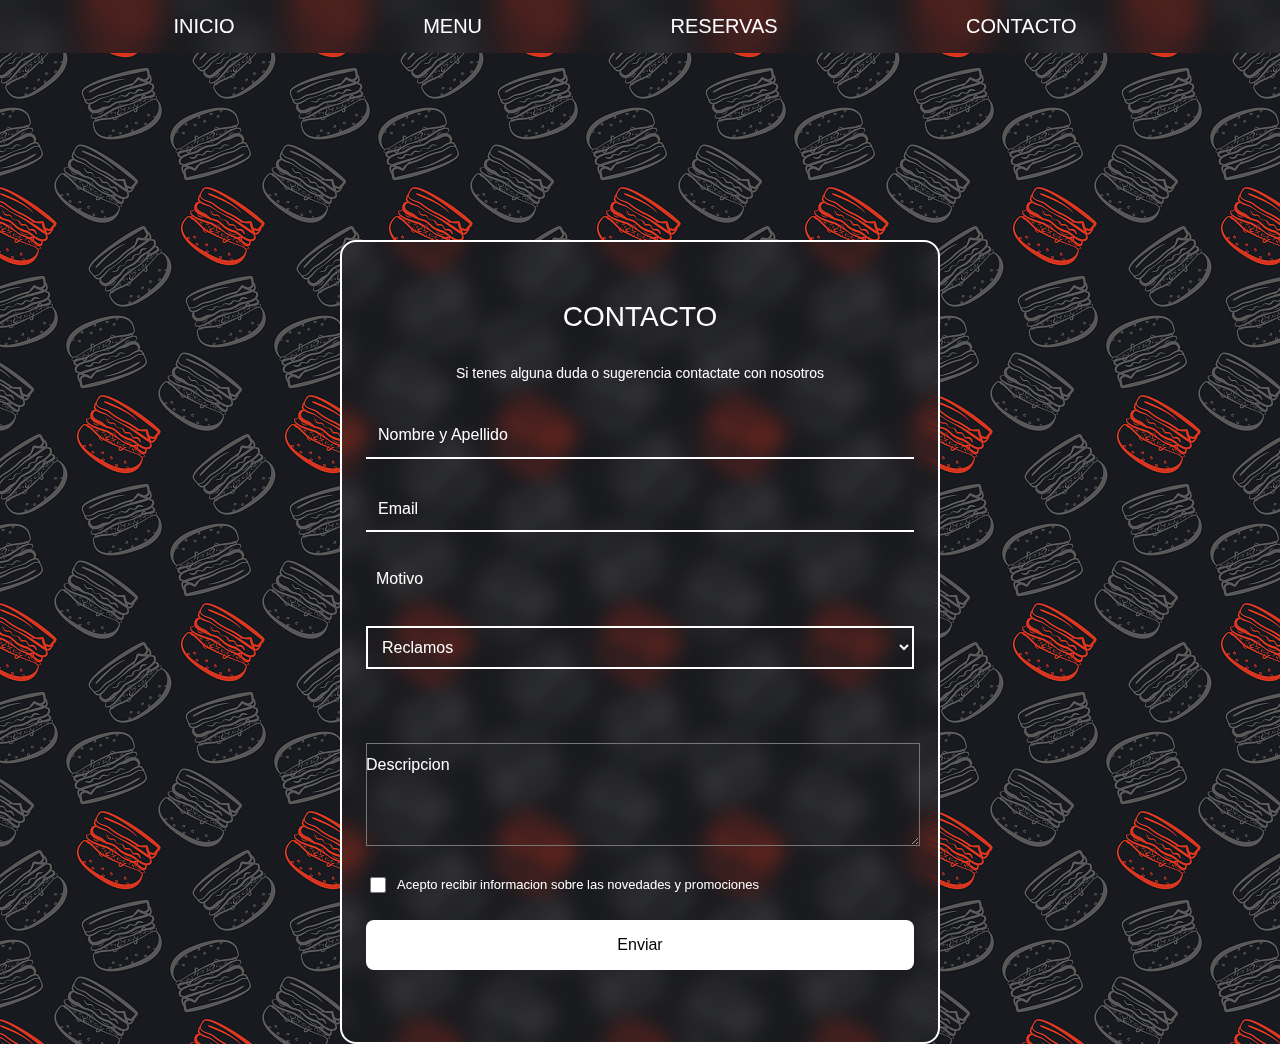
<file: CONTACTO/index.html>
<!DOCTYPE html>
<html lang="en">
  <head>
    <meta charset="UTF-8" />
    <meta name="viewport" content="width=device-width, initial-scale=1.0" />
    <link rel="stylesheet" href="./style.css" />
    <link rel="shortcut icon" href="/IMG/logo.png" type="image/png" />
    <title>Restaurante</title>
  </head>
  <body>
    <header>
      <nav class="barra-navegacion">
        <a href="/index.html" class="nav-item">Inicio</a>
        <a href="/MENU/index.html" class="nav-item">Menu</a>
        <a href="/RESERVAS/index.html" class="nav-item">Reservas</a>
        <a href="#" class="nav-item">Contacto</a>
      </nav>
    </header>

    <main>
      <div class="login">
        <form action="" class="container">
          <h1 class="login__title">CONTACTO</h1>
          <p class="duda">
            Si tenes alguna duda o sugerencia contactate con nosotros
          </p>

          <div class="login__content">
            <div class="login__box">
              <i class="ri-user-3-line login__icon"></i>

              <div class="login__box-input">
                <input
                  type="text"
                  required
                  name="name"
                  class="login__input"
                  id="name"
                  placeholder=" "
                />
                <label for="login-email" class="login__label"
                  >Nombre y Apellido</label
                >
              </div>
            </div>

            <div class="login__box">
              <i class="ri-user-3-line login__icon"></i>
              <div class="login__box-input">
                <input
                  type="email"
                  required
                  class="login__input"
                  id="login-email"
                  placeholder=" "
                />
                <label for="login-email" class="login__label">Email</label>
              </div>
            </div>

            <label for="text" class="motivo">Motivo</label>
            <select name="motivo" id="motivo">
              <option value="reclamos" class="value-fondo">Reclamos</option>
              <option value="elogios" class="value-fondo">Elogios</option>
              <option value="info" class="value-fondo">
                Informacion/Consultas
              </option>
              <option value="sugerencias" class="value-fondo">
                Sugerencias
              </option></select
            ><br />

            <div class="login__box-input">
              <textarea
                required
                class="login__input"
                name="texto"
                id="texto"
                cols="50"
                rows="5"
                placeholder=" "
              ></textarea>
              <label for="text" class="login__label">Descripcion</label>
            </div>
          </div>

          <div class="login__check">
            <div class="login__check-group">
              <input
                type="checkbox"
                class="login__check-input"
                id="login-check"
              />
              <label for="login-check" class="login__check-label"
                >Acepto recibir informacion sobre las novedades y
                promociones</label
              >
            </div>
          </div>

          <button type="submit" class="login__button">Enviar</button>
        </form>
      </div>
    </main>
  </body>
</html>
</file>
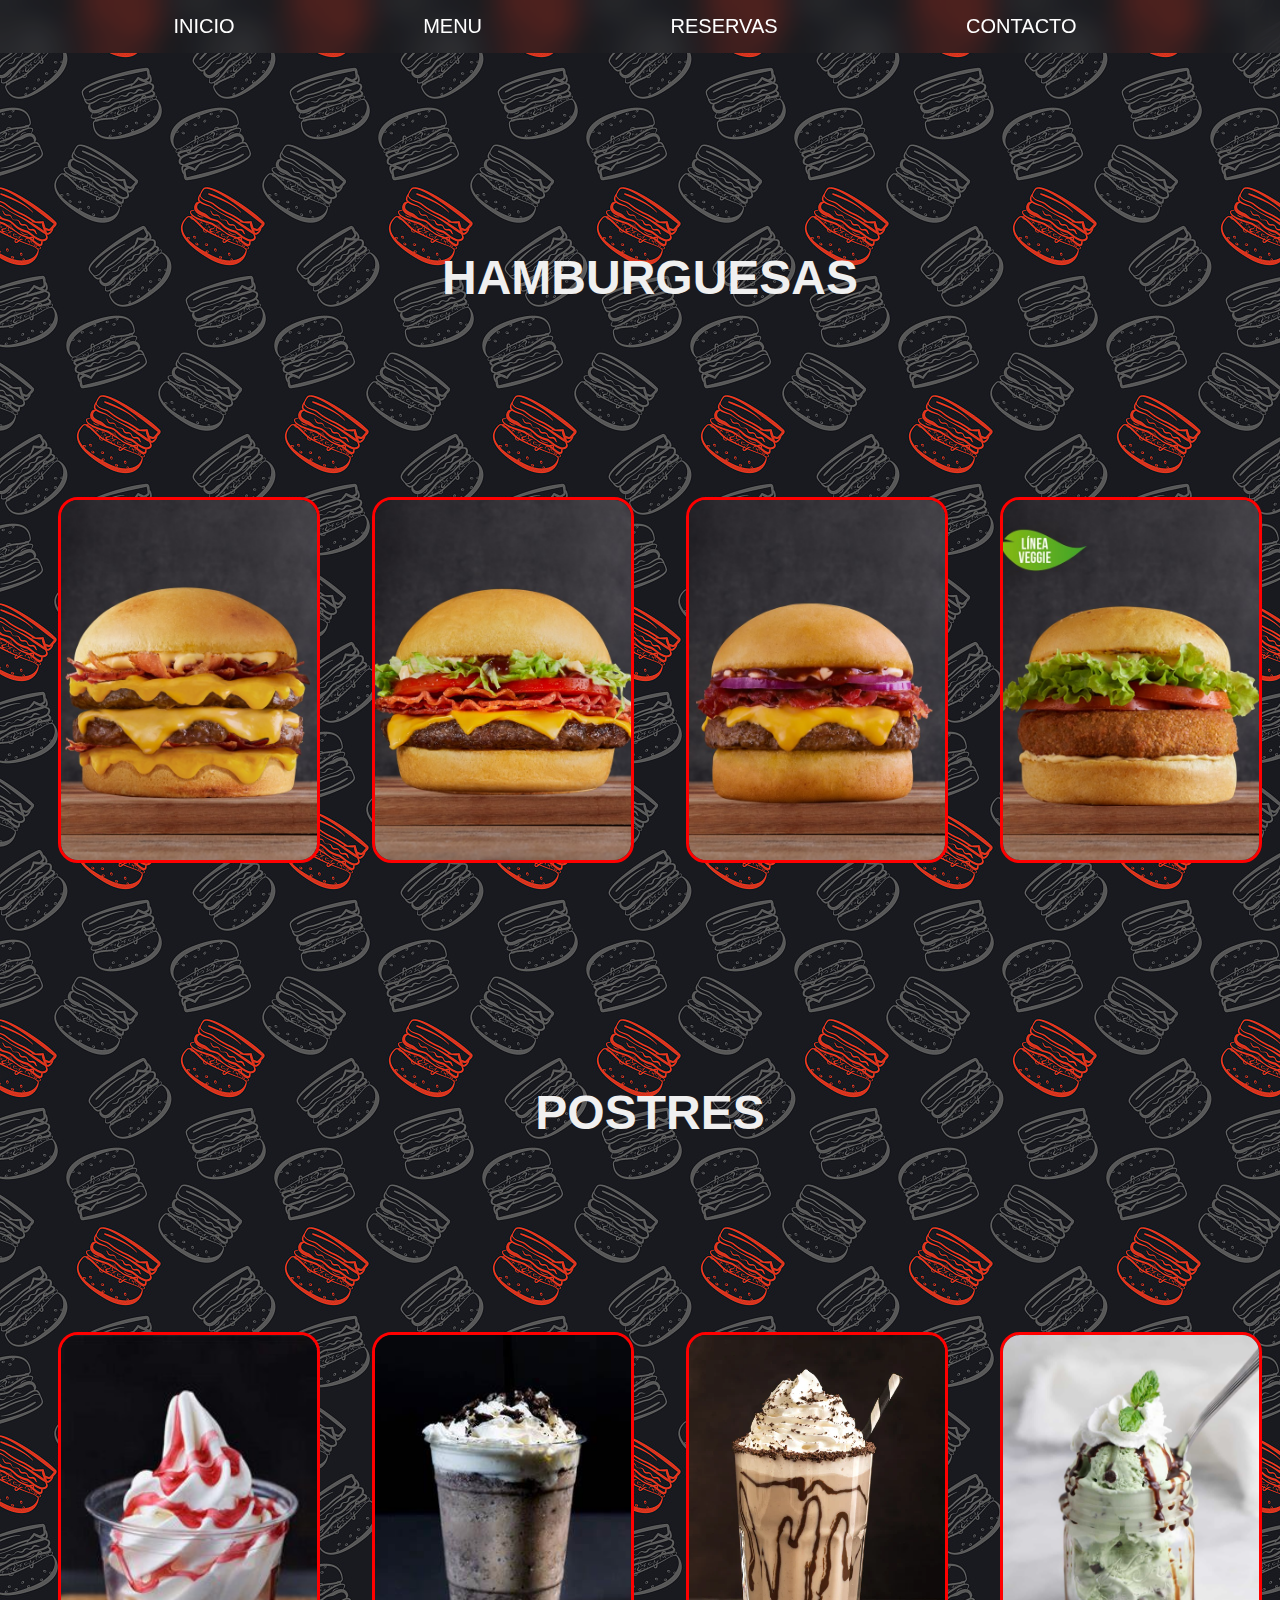
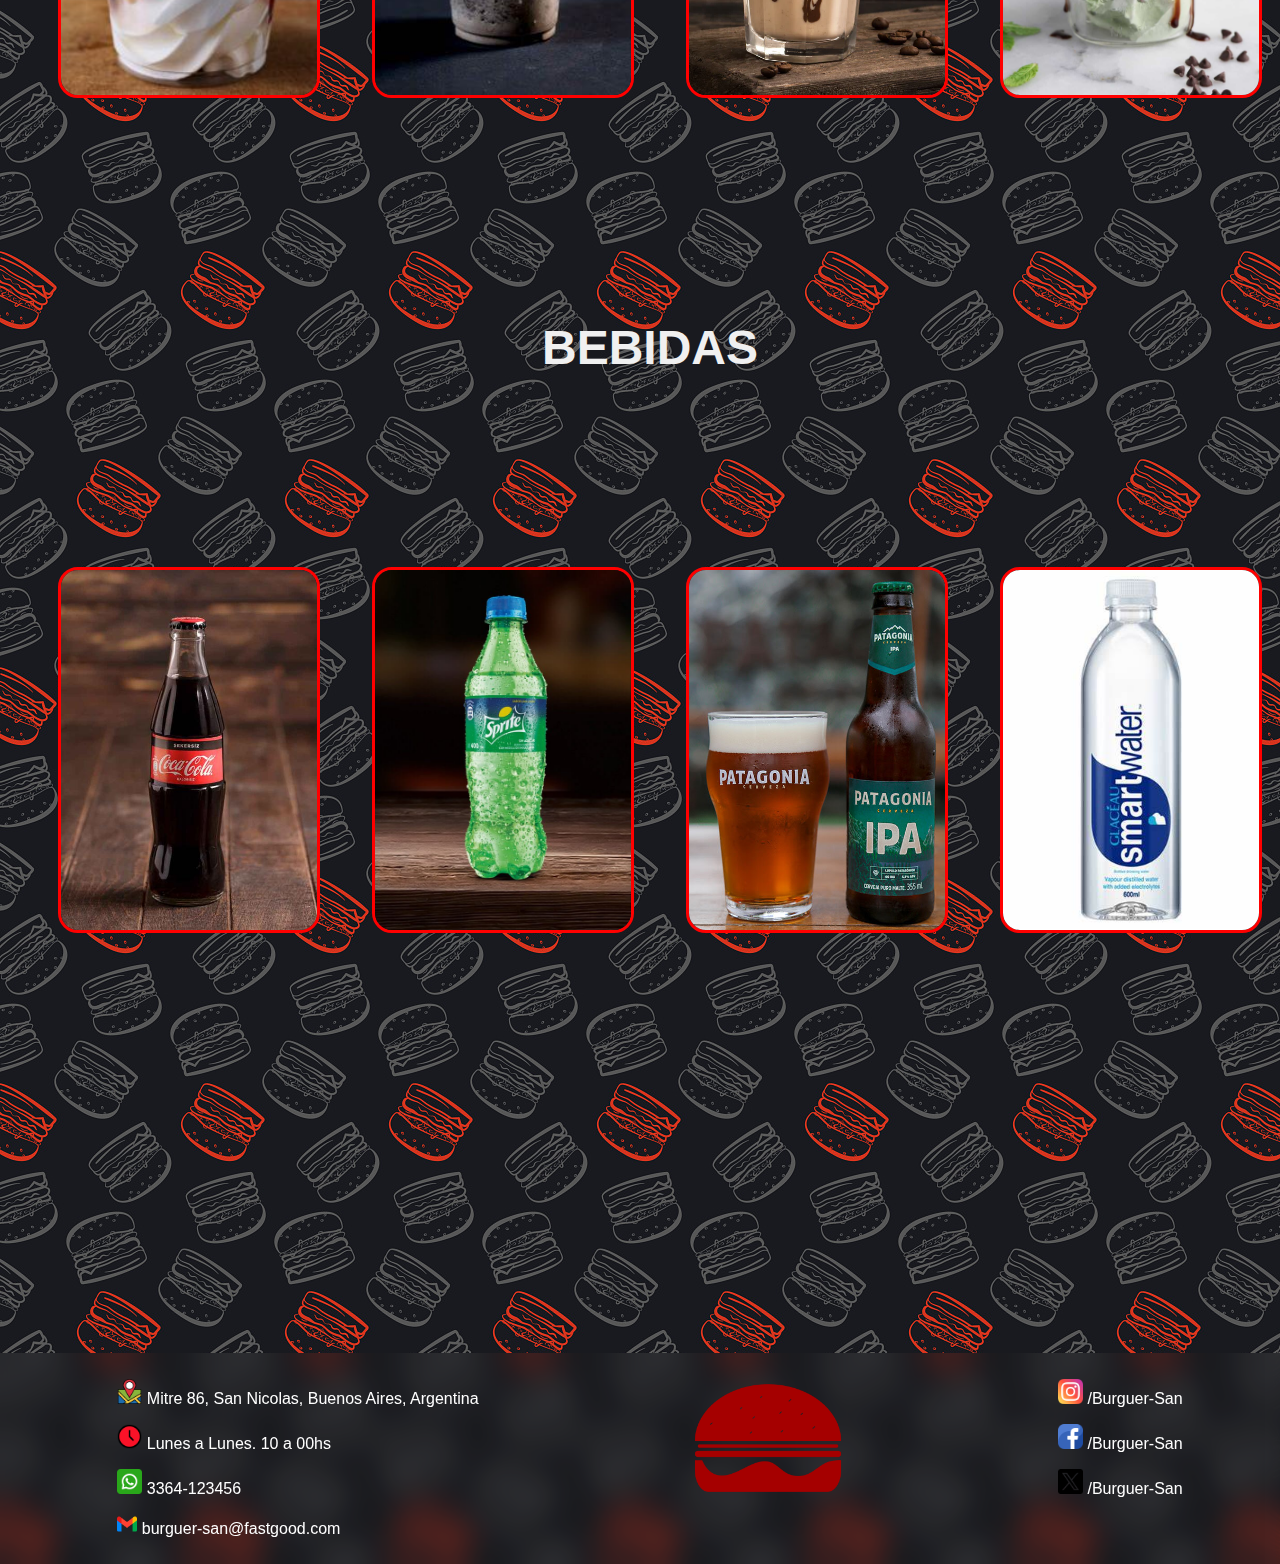
<file: MENU/index.html>
<!DOCTYPE html>
<html lang="en">
  <head>
    <meta charset="UTF-8" />
    <meta name="viewport" content="width=device-width, initial-scale=1.0" />
    <link rel="stylesheet" href="./style.css" />
    <link rel="shortcut icon" href="/logo.png" type="image/png" />
    <title>Restaurante</title>
  </head>
  <body>
    <header>
    <nav class="barra-navegacion">
        <a href="/index.html" class="nav-item">Inicio</a></li>
        <a href="#" class="nav-item">Menu</a>
        <a href="/RESERVAS/index.html" class="nav-item">Reservas</a>
        <a href="/CONTACTO/index.html" class="nav-item">Contacto</a>
    </nav>
  </header>

    <main>
      <div class="cont-h1">
        <h1>HAMBURGUESAS</h1>
      </div>

      <div class="blog">
        <div class="card">
          <img src="./IMG/hambur.jpg" class="logo"  alt="Logo" />
          <div class="textBox">
            <p class="text head">CHEDDAR & BACON</p>
            <span>
              &nbsp;&nbsp; &nbsp;&nbsp;&nbsp;&nbsp;&nbsp;&nbsp;&nbsp; EDICION
              LIMITADA
              <br /><br />
              Hamburguesa Doble 100% Carne Premium de Novillo de 120gr, 4 fetas
              de cheddar, abundante cheddar liquido, doble panceta crocante y
              salsa.</span
            >
            <p class="text price">$10.000</p>
          </div>
        </div>

        <div class="card">
          <img src="./IMG/hambur2.jpg" class="logo" alt="Logo" />
          <div class="textBox">
            <p class="text head">SUPER BURGUER</p>
            <span>
              Hamburguesa de carne 120g, lechuga, tomate, cheddar, panceta
              crocante, barbacoa y salsa <br /><br />&nbsp;&nbsp;
              &nbsp;&nbsp;&nbsp;&nbsp;&nbsp;&nbsp;&nbsp;&nbsp;&nbsp;SIMPLE |
              DOBLE</span
            >
            <p class="text price">$7.000</p>
          </div>
        </div>

        <div class="card">
          <img src="./IMG/hambur4.jpg" class="logo"  alt="Logo" />
          <div class="textBox">
            <p class="text head">SANTI BACON</p>
            <span
              >Hamburguesa de carne 120g, cheddar, panceta crocante, barbacoa,
              cebolla morada y salsa<br /><br />&nbsp;&nbsp;
              &nbsp;&nbsp;&nbsp;&nbsp;&nbsp;&nbsp;&nbsp;&nbsp;&nbsp; SIMPLE |
              DOBLE
            </span>
            <p class="text price">$5.999</p>
          </div>
        </div>

        <div class="card">
          <img src="./IMG/veggie.jpg" class="logo" alt="Logo" />
          <div class="textBox">
            <p class="text head">SANTI VEGGIE</p>
            <span
              >Medallon de portobellos con muzarella, lechuga, tomate y salsa
            </span>
            <p class="text price">$4.000</p>
          </div>
        </div>
      </div>

      <div class="cont-h1">
        <h1>POSTRES</h1>
      </div>

      <div class="blog">
        <div class="card">
          <img src="./IMG/helado.jpg" class="logo" alt="Logo" />
          <div class="textBox">
            <p class="text head" style="color: red">SUNDAE CREMA</p>
            <span style="color: white"
              >Crema americana y salsa de frutilla</span
            >
            <p class="text price" style="color: rgb(170, 0, 0)">$3.500</p>
          </div>
        </div>

        <div class="card">
          <img
            src="./IMG/helado-oreo.jpg"
            class="logo"
            alt="Logo"
          />
          <div class="textBox">
            <p class="text head" style="color: rgb(134, 36, 36)">SUNDAE OREO</p>
            <span>Crema americana, chocolate y oreos</span>
            <p class="text price" style="color: lightblue">$4.500</p>
          </div>
        </div>

        <div class="card">
          <img
            src="./IMG/helado-cafe.webp"
            class="logo"
            alt="Logo"
          />
          <div class="textBox">
            <p class="text head" style="color: rgb(186, 68, 68)">SUNDAE DDL</p>
            <span>Dulce de leche, crema chantilly y salsa de chocolate</span>
            <p class="text price" style="color: lightblue">$3.500</p>
          </div>
        </div>

        <div class="card">
          <img
            src="./IMG/helado-menta.jpg"
            class="logo"
            alt="Logo"
          />
          <div class="textBox">
            <p class="text head" style="color: greenyellow">SUNDAE MENTA</p>
            <span style="color: black"
              >Menta granizada, crema chantilly y salsa de dulce de leche</span
            >
            <p class="text price" style="color: rgb(153, 255, 0)">$3.500</p>
          </div>
        </div>
      </div>

      <div class="cont-h1">
        <h1>BEBIDAS</h1>
      </div>
      <div class="blog">
        <div class="card bebida">
          <img src="./IMG/coca_cola.jpg" class="logo"  alt="Logo" />
          <div class="textBox coca">
            <p class="text head" style="color: red">COCA-COLA</p>
            <p class="text price" style="color: red">$2.000</p>
          </div>
        </div>

        <div class="card bebida sp">
          <img src="./IMG/sprite.jpg" class="logo sp"  alt="Logo" />
          <div class="textBox">
            <p class="text head" style="color: rgb(0, 255, 0)">SPRITE</p>
            <p class="text price" style="color: rgb(255, 255, 255)">$2.000</p>
          </div>
        </div>

        <div class="card cerv">
          <img src="./IMG/patagonia.jpg" class="logo" alt="Logo" />
          <div class="textBox">
            <p class="text head" style="color: rgb(13, 150, 13)">PATAGONIA</p>
            <p class="text price" style="color: rgb(39, 216, 39)">$5.000</p>
          </div>
        </div>

        <div class="card agua">
          <img src="./IMG/agua.jpg" class="logo" alt="Logo" />
          <div class="textBox">
            <p class="text head" style="color: blue">SMARTWATER</p>
            <p class="text price" style="color: lightblue">$1.500</p>
          </div>
        </div>
      </div>
    </main>

    <footer>
      <div class="footer-direction" id="info-contact">
        <p>
          <img src="/IMG/mapa.png" width="25px" alt="mapa" />
          Mitre 86, San Nicolas, Buenos Aires, Argentina
        </p>
        <p>
          <img src="/IMG/reloj.png" width="25px" alt="reloj" /> Lunes a Lunes.
          10 a 00hs
        </p>
        <p>
          <img src="/IMG/whatsapp.png" width="25px" alt="whatsapp" />
          3364-123456
        </p>
        <p>
          <img src="/IMG/gmail.png" width="20px" alt="logo" />
          burguer-san@fastgood.com
        </p>
      </div>
      <div class="logo-footer">
        <img src="/IMG/logo.png" width="150px" alt="logo" />
      </div>
      <div class="footer-social-media">
        <p>
          <i class="instagram"></i
          ><span
            ><img src="/IMG/instagram.png" width="25px" alt="instagram" />
            /Burguer-San</span
          >
        </p>
        <p>
          <i class="facebook"></i
          ><span
            ><img src="/IMG/facebook.png" width="25px" alt="facebook" />
            /Burguer-San</span
          >
        </p>
        <p>
          <i class="twitter"></i
          ><span
            ><img src="/IMG/twitter.png" width="25px" alt="twitter" />
            /Burguer-San</span
          >
        </p>
      </div>
    </footer>
  </body>
</html>
</file>
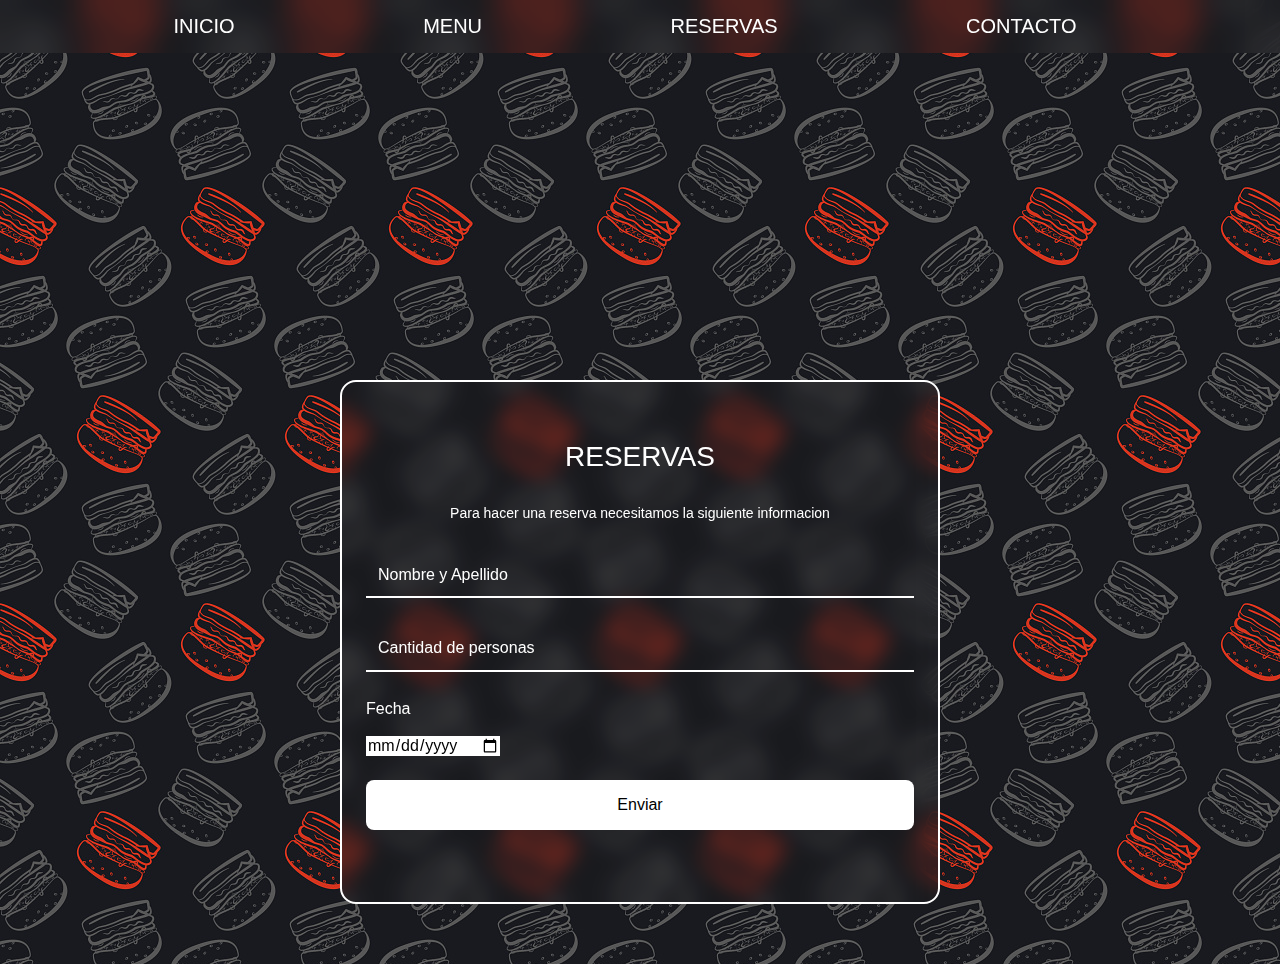
<file: RESERVAS/index.html>
<!DOCTYPE html>
<html lang="en">
  <head>
    <meta charset="UTF-8" />
    <meta name="viewport" content="width=device-width, initial-scale=1.0" />
    <link rel="stylesheet" href="./style.css" />
    <link rel="shortcut icon" href="/logo.png" type="image/png" />
    <title>Restaurante</title>
  </head>
  <body>
    <header>
      <nav class="barra-navegacion">
        <a href="/index.html" class="nav-item">Inicio</a>
        <a href="/MENU/index.html" class="nav-item">Menu</a>
        <a href="#" class="nav-item">Reservas</a>
        <a href="/CONTACTO/index.html" class="nav-item">Contacto</a>
      </nav>
    </header>
    <main>
      <div class="login">
        <form action="" class="container">
          <h1 class="login__title">RESERVAS</h1>
          <p class="duda">
            Para hacer una reserva necesitamos la siguiente informacion
          </p>

          <div class="login__content">
            <div class="login__box">
              <i class="ri-user-3-line login__icon"></i>

              <div class="login__box-input">
                <input
                  type="text"
                  required
                  name="name"
                  class="login__input"
                  id="name"
                  placeholder=" "
                />
                <label for="login-email" class="login__label"
                  >Nombre y Apellido</label
                >
              </div>
            </div>

            <div class="login__box">
              <i class="ri-user-3-line login__icon"></i>

              <div class="login__box-input">
                <input
                  type="text"
                  required
                  name="name"
                  class="login__input"
                  id="name"
                  placeholder=" "
                />
                <label for="login-email" class="login__label"
                  >Cantidad de personas</label
                >
              </div>
            </div>

            <div class="login_box-input">
              <label for="fecha">Fecha</label> <br /><br />
              <input type="date" required name="fecha" id="fecha" />
            </div>
          </div>
          <button type="submit" class="login__button">Enviar</button>
        </form>
      </div>
    </main>
  </body>
</html>
</file>
<file: CONTACTO/style.css>
body {
  margin: 0;
  padding: 0;
  font-family: "Poppins", sans-serif;
  background-image: url(./IMG/fondo-hamb.jpg);
  color: hsl(0, 0%, 100%);
  display: flex;
  flex-direction: column;
  align-items: center;
}

header {
  width: 100vw;
}

.barra-navegacion {
  background-color: hsla(0, 0%, 10%, 0.1);
  backdrop-filter: blur(15px);
  padding: 15px;

  display: flex;
  justify-content: space-evenly;
  align-items: center;
  width: 100%;

  position: fixed;
  top: 0;
  right: 0;
  z-index: 1;
  font-size: 20px;
  opacity: 1;
}

.nav-item {
  color: #fff;
  text-transform: uppercase;
  text-decoration: none;
  transition: all 0.3s;
}

.nav-item:hover {
  letter-spacing: 2px;
  border: 1px solid gold;
  padding: 8px;
  border-radius: 10px;
}

input,
button {
  font-size: 1rem;
  font-family: "Poppins", sans-serif;
}

input,
button {
  border: none;
  outline: none;
}

img {
  max-width: 100%;
  height: auto;
}

.login {
  display: flex;
  justify-content: center;
  align-items: center;
  width: 100vw;
  height: 100vh;
  padding: 2rem;
}

.duda {
  font-size: 14px;
  margin-bottom: 2rem;
  text-align: center;
}

#motivo {
  padding: 10px;
  font-size: 16px;
  background-color: hsla(0, 0%, 10%, 0.1);
  border: 2px solid white;
  backdrop-filter: blur(10px);
  color: #fff;
}

.motivo {
  padding: 10px;
}
.value-fondo {
  color: #000;
}

.container {
  position: relative;
  background-color: hsla(0, 0%, 10%, 0.1);
  border: 2px solid white;
  margin-top: 20rem;
  margin-inline: 1.5rem;
  padding: 2.5rem 1.5rem;
  border-radius: 1rem;
  backdrop-filter: blur(10px);

  /* Para ajustar el tamaño del contenedor */
  width: 100%;
  max-width: 600px; /* Limitar el ancho máximo */
  box-sizing: border-box; /* Asegurarse de que padding y border se incluyan en el ancho total */
}

.login__title {
  text-align: center;
  font-size: 1.75rem;
  font-weight: 500;
  margin-bottom: 2rem;
}

.login__content,
.login__box {
  display: grid;
}

.login__content {
  row-gap: 1.75rem;
  margin-bottom: 1.5rem;
}

.login__box {
  grid-template-columns: max-content 1fr;
  align-items: center;
  column-gap: 0.75rem;
  border-bottom: 2px solid hsl(0, 0%, 100%);
}

.login__icon,
.login__eye {
  font-size: 1.25rem;
}

.login__input {
  width: 100%;
  padding-block: 0.8rem;
  background: none;
  color: hsl(0, 0%, 100%);
  position: relative;
  z-index: 1;
}

.login__box-input {
  position: relative;
}

.login__label {
  position: absolute;
  left: 0;
  top: 13px;
  font-weight: 500;
  transition: top 0.3s, font-size 0.3s;
}

.login__eye {
  position: absolute;
  right: 0;
  top: 18px;
  z-index: 10;
  cursor: pointer;
}

.login__box:nth-child(2) input {
  padding-right: 1.8rem;
}

.login__check,
.login__check-group {
  display: flex;
  align-items: center;
  justify-content: space-between;
}

.login__check {
  margin-bottom: 1.5rem;
}

.login__check-label,
.login__forgot,
.login__register {
  font-size: 0.813rem;
}

.login__check-group {
  column-gap: 0.5rem;
}

.login__check-input {
  width: 16px;
  height: 16px;
}

.login__forgot {
  color: hsl(0, 0%, 100%);
}

.login__forgot:hover {
  text-decoration: underline;
}

.login__button {
  width: 100%;
  padding: 1rem;
  border-radius: 0.5rem;
  background-color: hsl(0, 0%, 100%);
  font-weight: 500;
  cursor: pointer;
  margin-bottom: 2rem;
  transition: all 0.3s;
}

.login__button:hover {
  background-color: red;
  color: #fff;
  font-size: 18px;
  letter-spacing: 2px;
}

.login__input:focus + .login__label {
  top: -17px;
  font-size: 13px;
  font-weight: 600;
  color: rgb(241, 84, 84);
}

.login__input:not(:placeholder-shown).login__input:not(:focus) + .login__label {
  top: -12px;
  font-size: 0.813rem;
}

@media (min-width: 280px) and (max-width: 720px) {
  .barra-navegacion {
    font-size: 14px;
    flex-direction: column;
    padding: 10px;
    gap: 10px;
    text-align: center;
  }

  .login {
    display: flex;
    justify-content: center;
    align-items: center;
    width: 100vw; /* Asegurarse de que tome todo el ancho de la pantalla */
    height: 100vh; /* Para que ocupe toda la altura de la pantalla */
    padding: 0 20px; /* Evitar que el contenido toque los bordes */
    box-sizing: border-box;
  }

  .container {
    width: 100vh;
    max-width: 320px; /* Limitar el ancho del contenedor */
    margin: 0 auto; /* Centrar el contenedor horizontalmente */
    max-width: 320px; /* Limitar el ancho del contenedor en móviles */
    margin-top: 0; /* Eliminar margen superior */
  }
}

@media (min-width: 721px) and (max-width: 1024px) {
  .barra-navegacion {
    font-size: 18px;
    padding: 18px;
  }
}

@media (min-width: 1025px) and (max-width: 1440px) {
  .barra-navegacion {
    font-size: 20px;
  }
}
</file>
<file: MENU/style.css>
body {
  margin: 0;
  padding: 0;
  font-family: Arial, Helvetica, sans-serif;
  background-image: url(./IMG/fondo-hamb.jpg);
}

header {
  width: 100vw;
}

.barra-navegacion {
  background-color: hsla(0, 0%, 10%, 0.1);
  backdrop-filter: blur(15px);
  padding: 15px;

  display: flex;
  justify-content: space-evenly;
  align-items: center;
  width: 100%;

  position: fixed;
  top: 0;
  right: 0;
  z-index: 1;
  font-size: 20px;
}

.nav-item {
  color: #fff;
  text-transform: uppercase;
  text-decoration: none;
  transition: all 0.3s;
}

.nav-item:hover {
  letter-spacing: 2px;
  border: 1px solid gold;
  padding: 8px;
  border-radius: 10px;
}

.cont-h1 {
  width: 100vw;
  margin-top: 80px;
  padding: 10px;
  display: flex;
  justify-content: center;
  align-items: center;
  text-align: center;
  color: #f0f0f0;
  transition: all 0.5s;
}

.blog {
  display: flex;
  flex-wrap: wrap;
  justify-content: space-evenly;
  align-items: flex-start;
  padding: 20px;
  gap: 10px;
  margin-top: 50px;
  width: 100%;
}

.card {
  max-width: 500px;
  border-radius: 20px;
  display: flex;
  align-items: center;
  justify-content: center;
  color: white;
  transition: 0.2s ease-in-out;
  overflow: visible;
  position: relative;
}

.logo {
  height: 100%;
  width: 100%;
  border-radius: 20px;
  position: absolute;
  object-fit: cover;
  transition: 0.2s ease-in-out;
  border: 3px solid red;
}

.textBox {
  opacity: 0;
  display: flex;
  flex-direction: column;
  align-items: center;
  justify-content: center;
  gap: 15px;
  transition: 0.3s ease-in-out;
  z-index: 2;
}

.textBox > .text {
  font-weight: bold;
  color: #f9ed0f;
  text-align: center;
  border-bottom: 2px solid #f0f0f0;
}

.textBox > .head {
  font-size: 25px;
}

.textBox > .price {
  font-size: 20px;
  color: #f9ed0f;
}

.textBox > span {
  font-size: 15px;
  text-align: center;
  color: rgb(255, 255, 255);
}

.card:hover > .textBox {
  opacity: 1;
  margin: 10px;
}

.card:hover > .logo {
  filter: blur(10px);
  animation: anim 3s infinite;
}

h1 {
  transition: all 0.2s;
  margin: 10rem;
}

h1:hover {
  color: red;
  transform: rotate(-2deg);
  border-bottom: 2px solid gold;
}

footer {
  color: #fff;
  display: block;
  background-color: hsla(0, 0%, 10%, 0.1);
  backdrop-filter: blur(15px);
  padding: 10px;
  margin-top: 35%;
  width: 100vw;
}

.footer-ubi {
  display: flex;
  flex-direction: row;
  justify-content: space-around;
  width: 80vw;
}

.footer-ubi .logo-footer img {
  width: 25vh;
  margin-right: 10rem;
}

@keyframes anim {
  0% {
    transform: translateY(0);
  }

  50% {
    transform: translateY(-25px);
  }

  100% {
    transform: translateY(0);
  }
}

.card:hover {
  transform: scale(1.04) rotate(-1deg);
}

/* Para pantallas muy pequeñas (min-width: 280px y max-width: 720px) */

@media (min-width: 280px) and (max-width: 379px) {
  .barra-navegacion {
    font-size: 16px;
    flex-direction: column;
    gap: 10px;
  }

  header {
    margin-bottom: 50%;
  }

  .cont-h1 {
    font-size: 10px;
  }

  .blog {
    flex-direction: column;
    justify-content: center;
    padding: 10px;
    gap: 150px;
  }

  .card {
    width: 90%;
    height: 290px;
  }

  .card:hover {
    width: 100vw;
    height: 250px;
  }

  .card:hover > .logo {
    height: 50vh;
    width: 70%;
  }

  .card:hover > .textBox {
    font-size: 8px;
    opacity: 1;
    padding: 50px;
  }

  .card:hover > .textBox span {
    font-size: 18px;
  }

  .logo {
    height: 30vh;
    width: 30vh;
  }

  .textBox > .head {
    font-size: 23px;
  }

  .textBox > .price {
    font-size: 20px;
  }

  footer {
    margin-top: 50%;
    flex-direction: column;
    justify-content: center;
  }

  .footer-ubi {
    font-size: 10px;
    width: 100vw;

    flex-direction: column;
    justify-content: center;
    gap: 8px;
  }

  .footer-ubi .logo-footer img {
    width: 15vw;
  }
}

@media (min-width: 480px) and (max-width: 720px) {
  .barra-navegacion {
    font-size: 14px;
    flex-direction: column;
    gap: 10px;
  }

  header {
    margin-bottom: 50%;
  }

  .cont-h1 {
    font-size: 18px;
  }

  .blog {
    flex-direction: column;
    justify-content: center;
    padding: 10px;
    gap: 150px;
    margin-top: 10%;
  }

  .card {
    width: 100vw;
    height: 300px;
  }

  .card:hover {
    width: 100vw;
    height: 500px;
  }

  .card:hover > .logo {
    height: 50vh;
    width: 80%;
  }

  .card:hover > .textBox {
    font-size: 8px;
    opacity: 1;
    padding: 50px;
  }

  .card:hover > .textBox span {
    font-size: 18px;
  }

  .logo {
    height: 50vh;
    width: 50vh;
  }

  .textBox > .head {
    font-size: 23px;
  }

  .textBox > .price {
    font-size: 20px;
  }

  footer {
    margin-top: 50%;
  }

  .footer-ubi {
    font-size: 10px;
    width: 100vw;

    flex-direction: column;
    justify-content: center;
    gap: 8px;
  }

  .footer-ubi .logo-footer img {
    width: 15vw;
  }
}

/* Para pantallas medianas (tablets - min-width: 721px y max-width: 1024px) */
@media (min-width: 721px) and (max-width: 1024px) {
  .barra-navegacion {
    font-size: 18px;
    padding: 18px;
  }

  .blog {
    width: 95vw;
    margin: 80px 20px;
    padding: 100px;
  }

  .card {
    width: 45%;
    height: auto;
    margin: 10px;
    flex-direction: column;
  }

  .logo {
    height: auto;
    width: 100%;
  }

  .card:hover {
    width: 30vw;
    height: 3%;
    transform: scale(1.05);
  }

  .card:hover > .logo {
    height: 130%;
    width: 100%;
  }

  .card:hover > .textBox {
    font-size: 10px;
    opacity: 1;
    padding: 5px;
  }

  .card:hover > .textBox span {
    font-size: 15px;
    align-items: center;
    text-align: center;
    margin: 0 15px;
  }

  .textBox > .head {
    font-size: 22px;
  }

  .textBox > .price {
    font-size: 18px;
  }

  .footer-ubi {
    width: 70vw;
    font-size: 12px;
    margin-left: -0.5rem;
  }

  .footer-ubi .logo-footer img {
    width: 18vh;
    margin-left: 15%;
  }
}

/* Para pantallas grandes (laptops - min-width: 1025px y max-width: 1440px) */
@media (min-width: 1025px) and (max-width: 1920px) {
  .barra-navegacion {
    font-size: 20px;
  }

  .cont-h1 {
    font-size: 24px;
  }

  .card {
    width: 30vh;
    height: 30vh;
  }

  .logo {
    height: 40vh;
    width: 20vw;
  }

  .card:hover {
    width: 28vw;
    height: 34vh;
  }

  .card:hover > .logo {
    height: 150%;
    width: 80%;
  }

  .card:hover > .textBox {
    opacity: 1;
    padding: 5px;
  }

  .card:hover > .textBox span {
    font-size: 18px;
    align-items: center;
    text-align: center;
    margin: 0 30px;
  }

  .textBox > .head {
    font-size: 25px;
  }

  .textBox > .price {
    font-size: 20px;
  }

  footer {
    display: flex;
    flex-direction: row;
    justify-content: space-around;
    width: 100vw;
  }
}
</file>
<file: RESERVAS/style.css>
body {
  margin: 0;
  padding: 0;
  font-family: "Poppins", sans-serif;
  background-image: url(./IMG/fondo-hamb.jpg);
  color: hsl(0, 0%, 100%);
  display: flex;
  flex-direction: column;
  align-items: center;
}

header {
  width: 100vw;
}

.barra-navegacion {
  background-color: hsla(0, 0%, 10%, 0.1);
  backdrop-filter: blur(15px);
  padding: 15px;

  display: flex;
  justify-content: space-evenly;
  align-items: center;
  width: 100%;

  position: fixed;
  top: 0;
  right: 0;
  z-index: 1;
  font-size: 20px;
  opacity: 1;
}

.nav-item {
  color: #fff;
  text-transform: uppercase;
  text-decoration: none;
  transition: all 0.3s;
}

.nav-item:hover {
  letter-spacing: 2px;
  border: 1px solid gold;
  padding: 8px;
  border-radius: 10px;
}

input,
button {
  font-size: 1rem;
  font-family: "Poppins", sans-serif;
}

input,
button {
  border: none;
  outline: none;
}

img {
  max-width: 100%;
  height: auto;
}

.login {
  display: flex;
  justify-content: center;
  align-items: center;
  width: 100vw;
  height: 100vh;
  padding: 2rem;
}

.duda {
  font-size: 14px;
  margin-bottom: 2rem;
  text-align: center;
}

#motivo {
  padding: 10px;
  font-size: 16px;
  background-color: hsla(0, 0%, 10%, 0.1);
  border: 2px solid white;
  backdrop-filter: blur(10px);
  color: #fff;
}

.motivo {
  padding: 10px;
}
.value-fondo {
  color: #000;
}

.container {
  position: relative;
  background-color: hsla(0, 0%, 10%, 0.1);
  border: 2px solid white;
  margin-top: 20rem;
  margin-inline: 1.5rem;
  padding: 2.5rem 1.5rem;
  border-radius: 1rem;
  backdrop-filter: blur(10px);

  /* Para ajustar el tamaño del contenedor */
  width: 100%;
  max-width: 600px; /* Limitar el ancho máximo */
  box-sizing: border-box; /* Asegurarse de que padding y border se incluyan en el ancho total */
}

.login__title {
  text-align: center;
  font-size: 1.75rem;
  font-weight: 500;
  margin-bottom: 2rem;
}

.login__content,
.login__box {
  display: grid;
}

.login__content {
  row-gap: 1.75rem;
  margin-bottom: 1.5rem;
}

.login__box {
  grid-template-columns: max-content 1fr;
  align-items: center;
  column-gap: 0.75rem;
  border-bottom: 2px solid hsl(0, 0%, 100%);
}

.login__icon,
.login__eye {
  font-size: 1.25rem;
}

.login__input {
  width: 100%;
  padding-block: 0.8rem;
  background: none;
  color: hsl(0, 0%, 100%);
  position: relative;
  z-index: 1;
}

.login__box-input {
  position: relative;
}

.login__label {
  position: absolute;
  left: 0;
  top: 13px;
  font-weight: 500;
  transition: top 0.3s, font-size 0.3s;
}

.login__eye {
  position: absolute;
  right: 0;
  top: 18px;
  z-index: 10;
  cursor: pointer;
}

.login__box:nth-child(2) input {
  padding-right: 1.8rem;
}

.login__check,
.login__check-group {
  display: flex;
  align-items: center;
  justify-content: space-between;
}

.login__check {
  margin-bottom: 1.5rem;
}

.login__check-label,
.login__forgot,
.login__register {
  font-size: 0.813rem;
}

.login__check-group {
  column-gap: 0.5rem;
}

.login__check-input {
  width: 16px;
  height: 16px;
}

.login__forgot {
  color: hsl(0, 0%, 100%);
}

.login__forgot:hover {
  text-decoration: underline;
}

.login__button {
  width: 100%;
  padding: 1rem;
  border-radius: 0.5rem;
  background-color: hsl(0, 0%, 100%);
  font-weight: 500;
  cursor: pointer;
  margin-bottom: 2rem;
  transition: all 0.3s;
}

.login__button:hover {
  background-color: red;
  color: #fff;
  font-size: 18px;
  letter-spacing: 2px;
}

.login__input:focus + .login__label {
  top: -17px;
  font-size: 13px;
  font-weight: 600;
  color: rgb(241, 84, 84);
}

.login__input:not(:placeholder-shown).login__input:not(:focus) + .login__label {
  top: -12px;
  font-size: 0.813rem;
}

@media (min-width: 280px) and (max-width: 720px) {
  .barra-navegacion {
    font-size: 14px;
    flex-direction: column;
    padding: 10px;
    gap: 10px;
    text-align: center;
  }

  .login {
    display: flex;
    justify-content: center;
    align-items: center;
    width: 100vw; /* Asegurarse de que tome todo el ancho de la pantalla */
    height: 100vh; /* Para que ocupe toda la altura de la pantalla */
    padding: 0 20px; /* Evitar que el contenido toque los bordes */
    box-sizing: border-box;
  }

  .container {
    width: 100vh;
    max-width: 320px; /* Limitar el ancho del contenedor */
    margin: 0 auto; /* Centrar el contenedor horizontalmente */
    max-width: 320px; /* Limitar el ancho del contenedor en móviles */
    margin-top: 0; /* Eliminar margen superior */
  }
}

@media (min-width: 721px) and (max-width: 1024px) {
  .barra-navegacion {
    font-size: 18px;
    padding: 18px;
  }
}

@media (min-width: 1025px) and (max-width: 1440px) {
  .barra-navegacion {
    font-size: 20px;
  }
}
</file>
